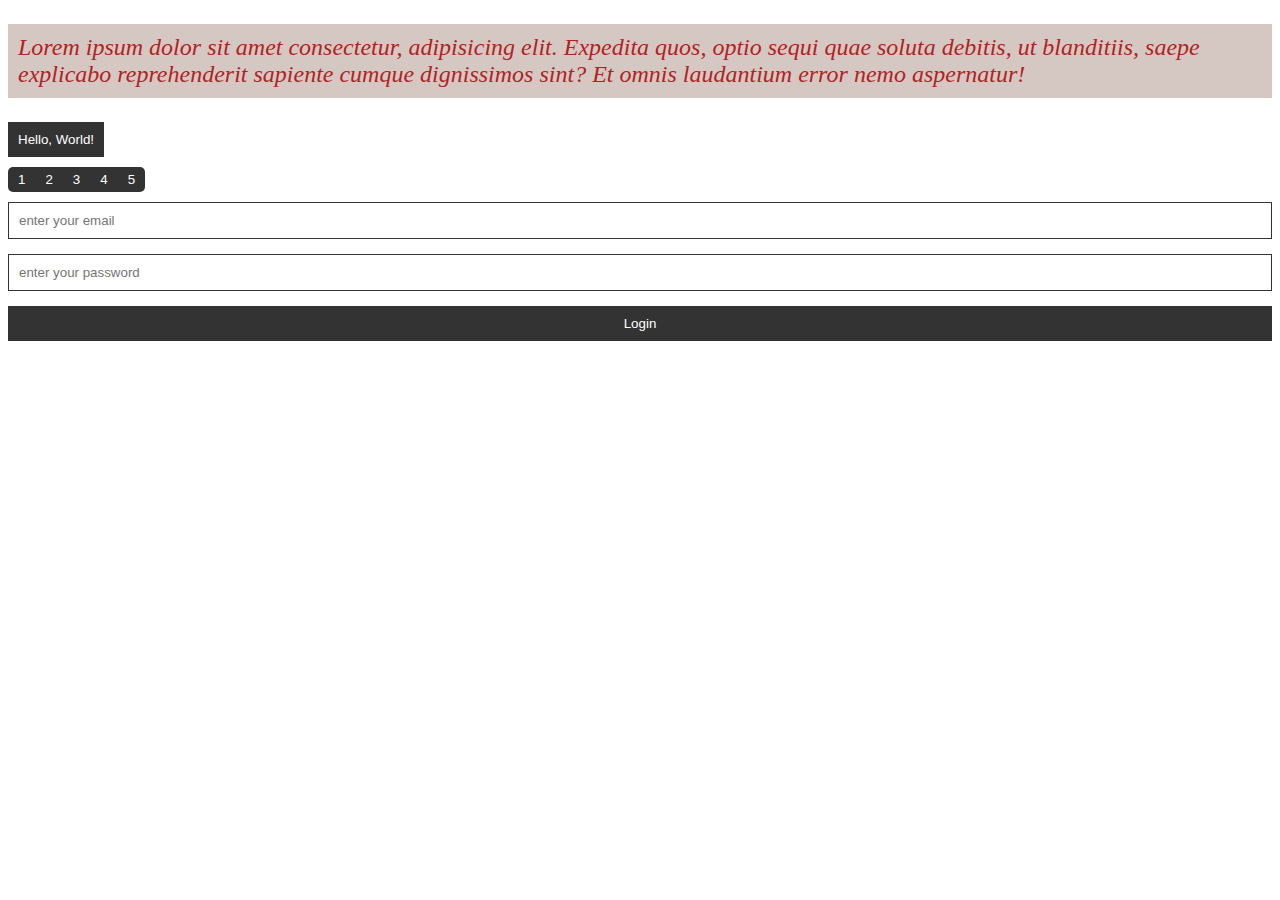
<file: css/1-intro.html>
<!DOCTYPE html>
<html lang="en">
  <head>
    <meta charset="UTF-8" />
    <meta name="viewport" content="width=device-width, initial-scale=1.0" />
    <title>Introduction to CSS</title>

    <!-- external css -->
    <link rel="stylesheet" href="./1-intro.css" />

    <!-- internal css -->
    <style>
      /* 
      <selector> {
        <property-1>: <value-1>;
        <property-2>: <value-2>;  
      }
      */
      /* A selector can be the tag name, id of the element, class name */

      p {
        padding: 10px;
        font-style: italic;
      }

      .greeting-btn {
        background-color: #333;
        color: white;
        padding: 10px;
        border: 0;
      }

      /* pseudo-selector */
      .greeting-btn:hover {
        cursor: pointer;
        background-color: black;
      }

      /* all */
      /* top bottom */
      /* top right bottom left */

      .btn-group {
        padding: 10px 0;
        width: fit-content;
        gap: 0;
        display: flex;
      }

      .btn-group button {
        background-color: #333;
        color: white;
        border: 0;
        padding: 5px 10px;
      }

      .btn-group button:hover {
        background-color: black;
        cursor: pointer;
      }

      .btn-group button:first-child {
        border-radius: 5px 0 0 5px;
        /* border-top-left-radius: 5px;
        border-bottom-left-radius: 5px; */
      }

      .btn-group button:last-child {
        border-radius: 0 5px 5px 0;
        /* border-top-right-radius: 5px;
        border-bottom-right-radius: 5px; */
      }
    </style>
  </head>
  <body>
    <!-- inline css -->
    <p
      style="
        background-color: rgb(213, 200, 195);
        color: firebrick;
        font-size: x-large;
      "
    >
      Lorem ipsum dolor sit amet consectetur, adipisicing elit. Expedita quos,
      optio sequi quae soluta debitis, ut blanditiis, saepe explicabo
      reprehenderit sapiente cumque dignissimos sint? Et omnis laudantium error
      nemo aspernatur!
    </p>

    <button class="greeting-btn">Hello, World!</button>

    <div class="btn-group">
      <button>1</button>
      <button>2</button>
      <button>3</button>
      <button>4</button>
      <button>5</button>
    </div>

    <form>
      <input placeholder="enter your email" type="email" />
      <input placeholder="enter your password" type="password" minlength="6" />
      <button class="greeting-btn">Login</button>
    </form>
  </body>
</html>
</file>
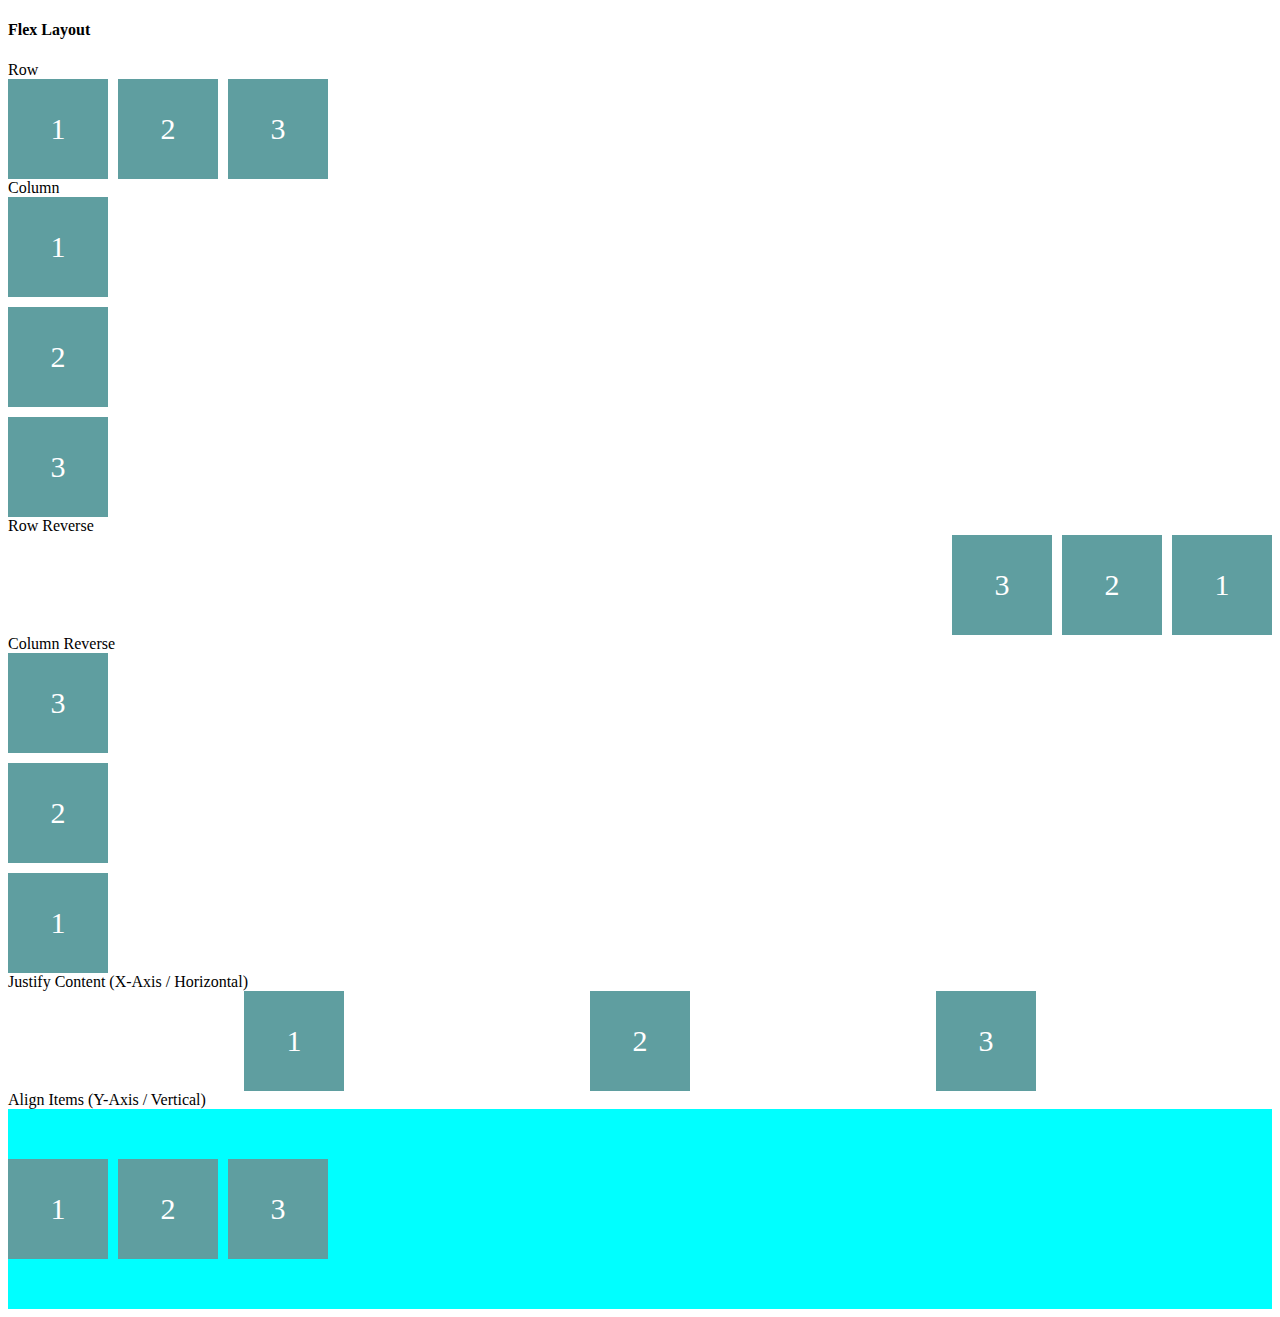
<file: css/2-flex.html>
<!DOCTYPE html>
<html lang="en">
  <head>
    <meta charset="UTF-8" />
    <meta name="viewport" content="width=device-width, initial-scale=1.0" />
    <title>CSS Layouts: Flex</title>

    <link rel="stylesheet" href="./2-flex.css" />
  </head>
  <body>
    <!-- Flex -->
    <h4>Flex Layout</h4>

    <div>
      <label>Row</label>
      <!--
      flex-row can be removed, it doesn't have an effect, since flex-direction is "row" by default 
      -->
      <div class="flex flex-row">
        <div class="box">1</div>
        <div class="box">2</div>
        <div class="box">3</div>
      </div>
    </div>

    <div>
      <label>Column</label>
      <div class="flex flex-col">
        <div class="box">1</div>
        <div class="box">2</div>
        <div class="box">3</div>
      </div>
    </div>

    <div>
      <label>Row Reverse</label>
      <div class="flex flex-row-reverse">
        <div class="box">1</div>
        <div class="box">2</div>
        <div class="box">3</div>
      </div>
    </div>

    <div>
      <label>Column Reverse</label>
      <div class="flex flex-col-reverse">
        <div class="box">1</div>
        <div class="box">2</div>
        <div class="box">3</div>
      </div>
    </div>

    <div>
      <label>Justify Content (X-Axis / Horizontal)</label>
      <div class="flex justify-content">
        <div class="box">1</div>
        <div class="box">2</div>
        <div class="box">3</div>
      </div>
    </div>

    <div>
      <label>Align Items (Y-Axis / Vertical)</label>
      <div
        class="flex align-items"
        style="height: 200px; background-color: aqua"
      >
        <div class="box">1</div>
        <div class="box">2</div>
        <div class="box">3</div>
      </div>
    </div>
  </body>
</html>
</file>
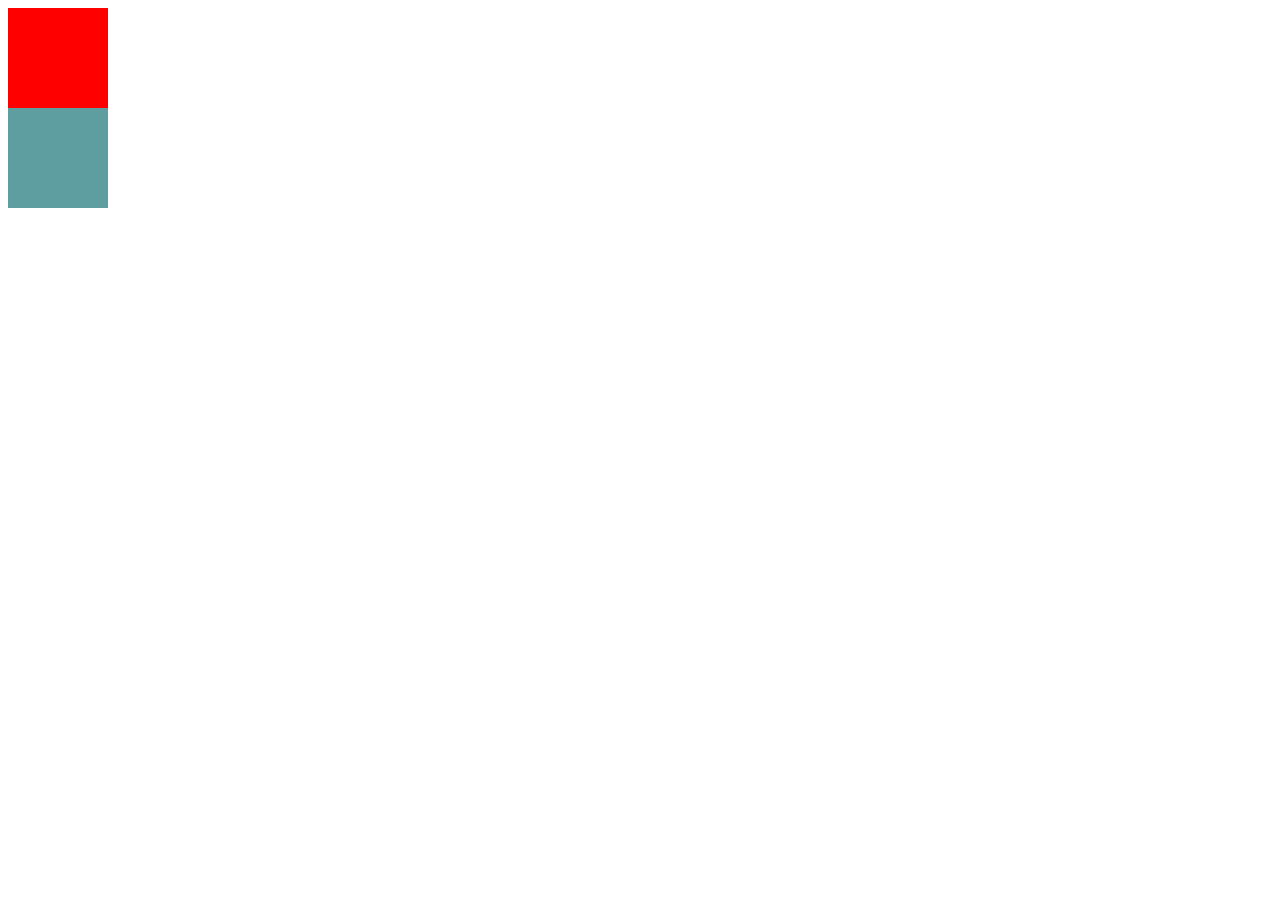
<file: css/3-animations.html>
<!DOCTYPE html>
<html lang="en">
  <head>
    <meta charset="UTF-8" />
    <meta name="viewport" content="width=device-width, initial-scale=1.0" />
    <title>Animations</title>

    <link rel="stylesheet" href="./3-animations.css" />
  </head>
  <body>
    <div class="box red-2-yellow"></div>
    <div class="box left-2-right"></div>
  </body>
</html>
</file>
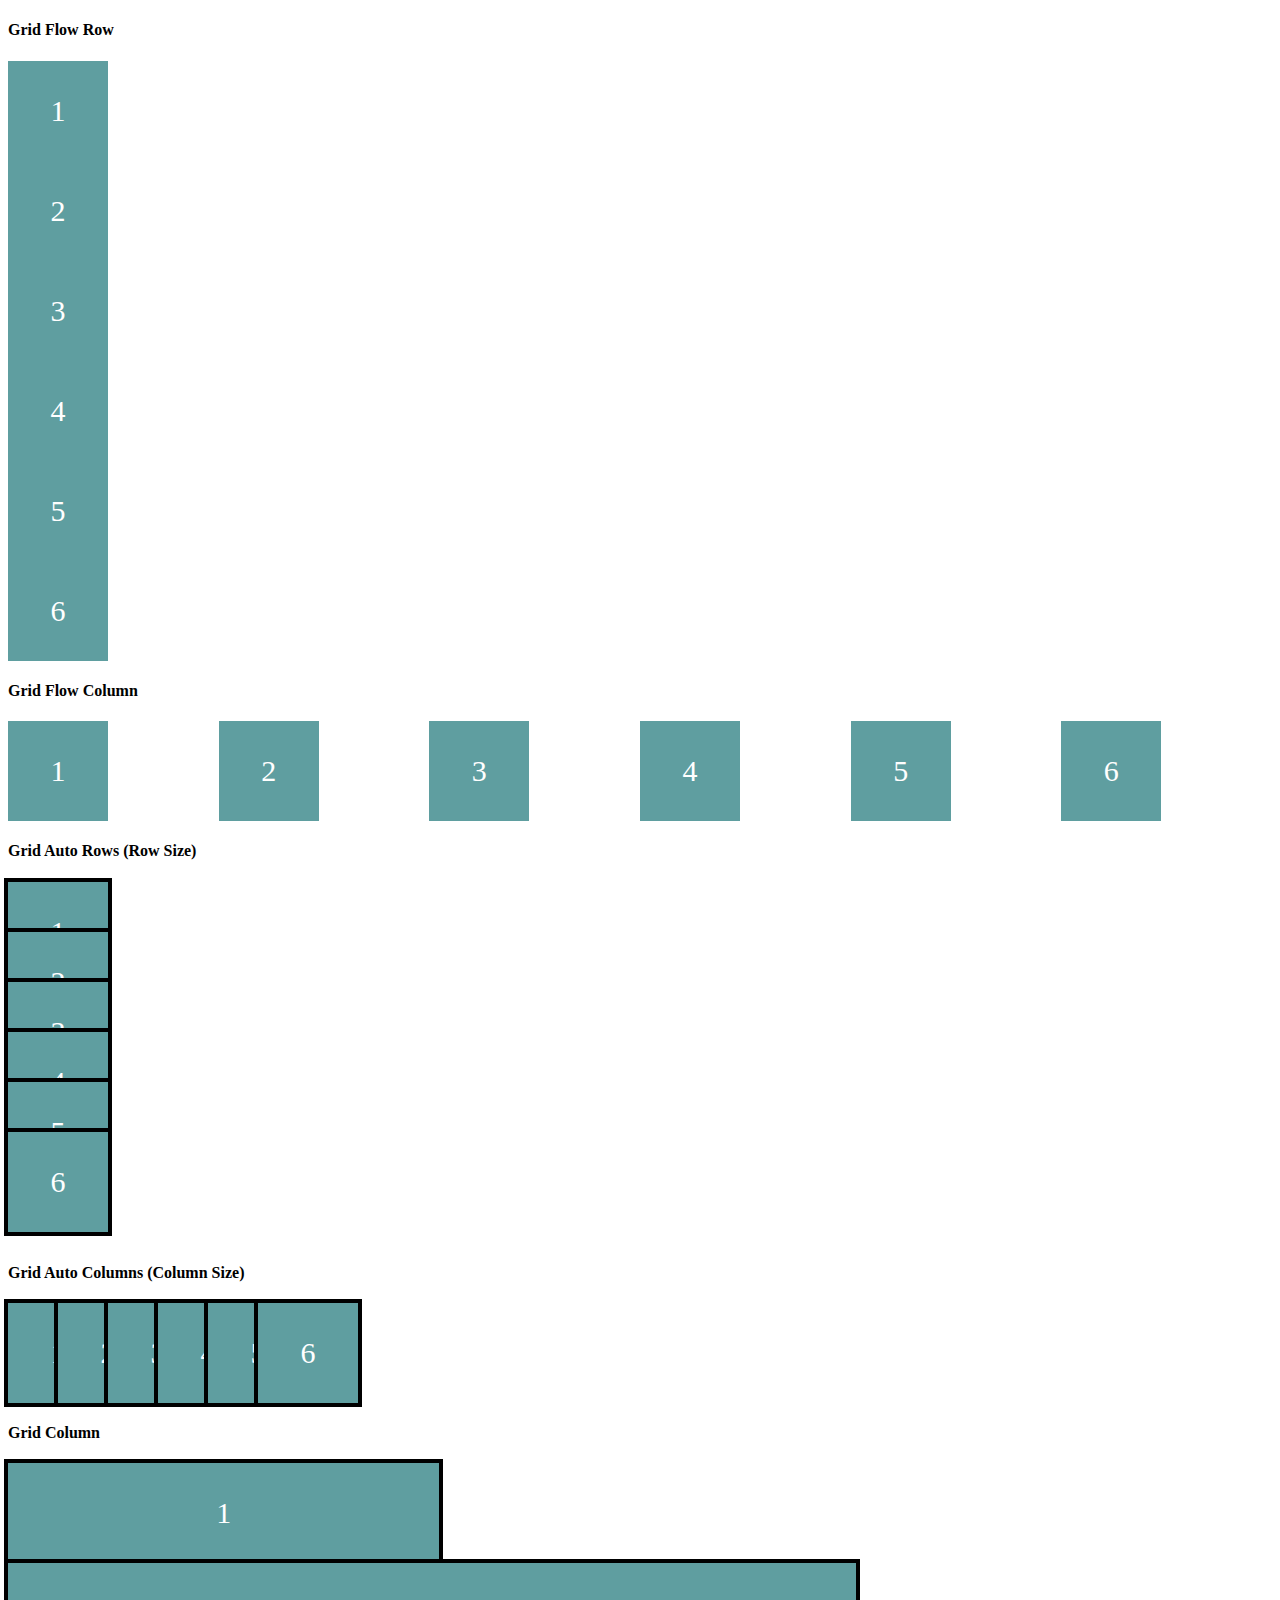
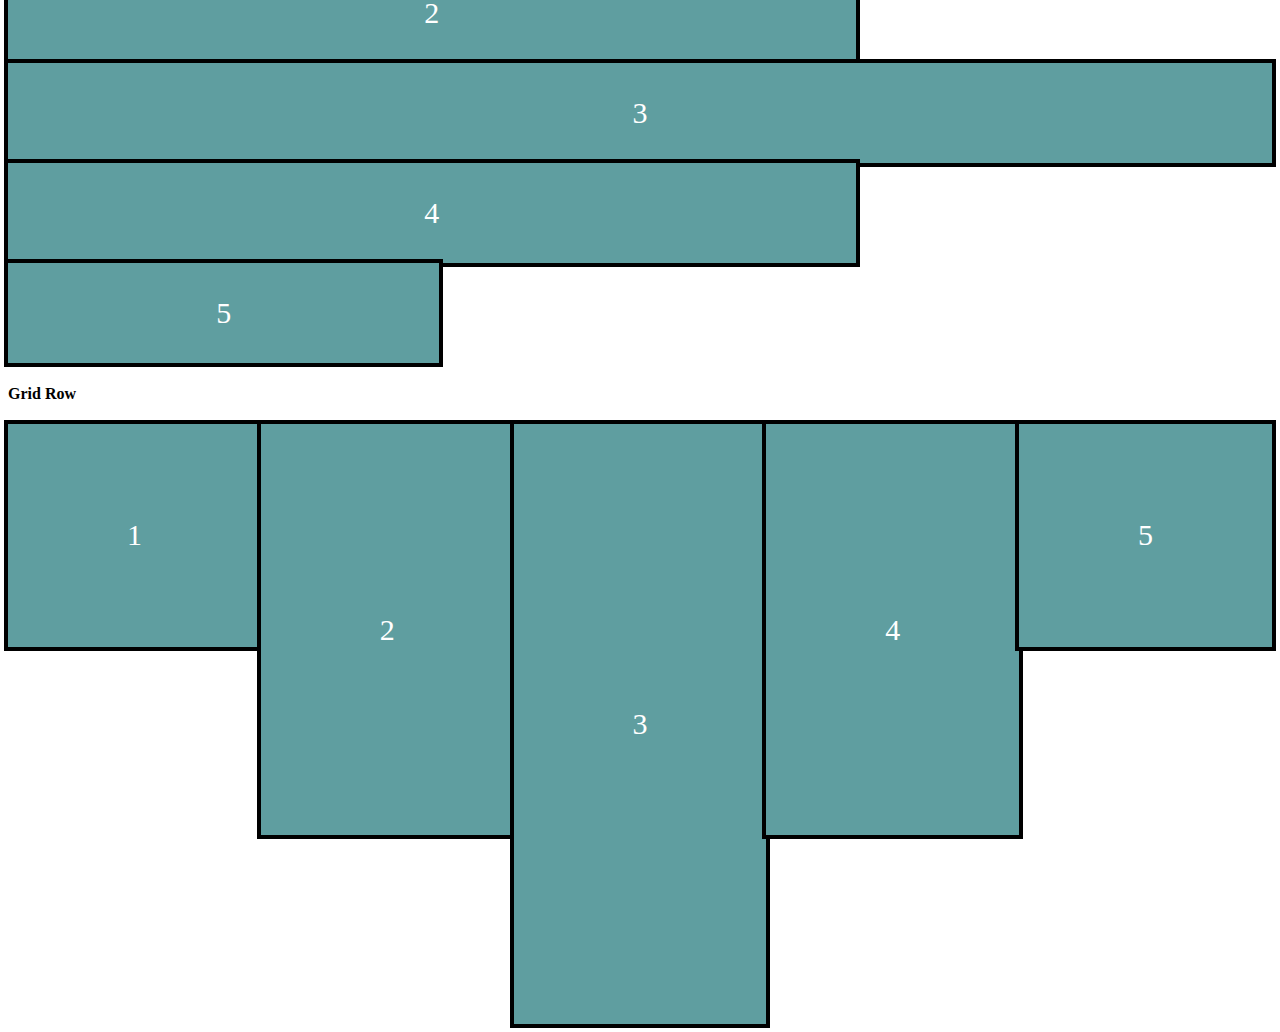
<file: css/4-grid.html>
<!DOCTYPE html>
<html lang="en">
  <head>
    <meta charset="UTF-8" />
    <meta name="viewport" content="width=device-width, initial-scale=1.0" />

    <link rel="stylesheet" href="./4-grid.css" />
    <title>CSS Layouts: Grid</title>
  </head>
  <body>
    <div>
      <h4>Grid Flow Row</h4>
      <div class="grid grid-flow-row">
        <div class="box">1</div>
        <div class="box">2</div>
        <div class="box">3</div>
        <div class="box">4</div>
        <div class="box">5</div>
        <div class="box">6</div>
      </div>
    </div>

    <div>
      <h4>Grid Flow Column</h4>
      <div class="grid grid-flow-col">
        <div class="box">1</div>
        <div class="box">2</div>
        <div class="box">3</div>
        <div class="box">4</div>
        <div class="box">5</div>
        <div class="box">6</div>
      </div>
    </div>

    <div style="height: 400px">
      <h4>Grid Auto Rows (Row Size)</h4>
      <div class="grid grid-auto-rows">
        <div class="box box-outline">1</div>
        <div class="box box-outline">2</div>
        <div class="box box-outline">3</div>
        <div class="box box-outline">4</div>
        <div class="box box-outline">5</div>
        <div class="box box-outline">6</div>
      </div>
    </div>

    <div>
      <h4>Grid Auto Columns (Column Size)</h4>
      <div class="grid grid-flow-col grid-auto-cols">
        <div class="box box-outline">1</div>
        <div class="box box-outline">2</div>
        <div class="box box-outline">3</div>
        <div class="box box-outline">4</div>
        <div class="box box-outline">5</div>
        <div class="box box-outline">6</div>
      </div>
    </div>

    <div>
      <h4>Grid Column</h4>
      <div class="grid">
        <div class="box box-outline w-full grid-col-11">1</div>
        <div class="box box-outline w-full grid-col-12">2</div>
        <div class="box box-outline w-full grid-col-13">3</div>
        <div class="box box-outline w-full grid-col-12">4</div>
        <div class="box box-outline w-full grid-col-11">5</div>
      </div>
    </div>

    <div>
      <h4>Grid Row</h4>
      <div class="grid" style="height: 600px">
        <div class="box box-outline w-full h-full grid-row-11">1</div>
        <div class="box box-outline w-full h-full grid-row-12">2</div>
        <div class="box box-outline w-full h-full grid-row-13">3</div>
        <div class="box box-outline w-full h-full grid-row-12">4</div>
        <div class="box box-outline w-full h-full grid-row-11">5</div>
      </div>
    </div>
  </body>
</html>
</file>
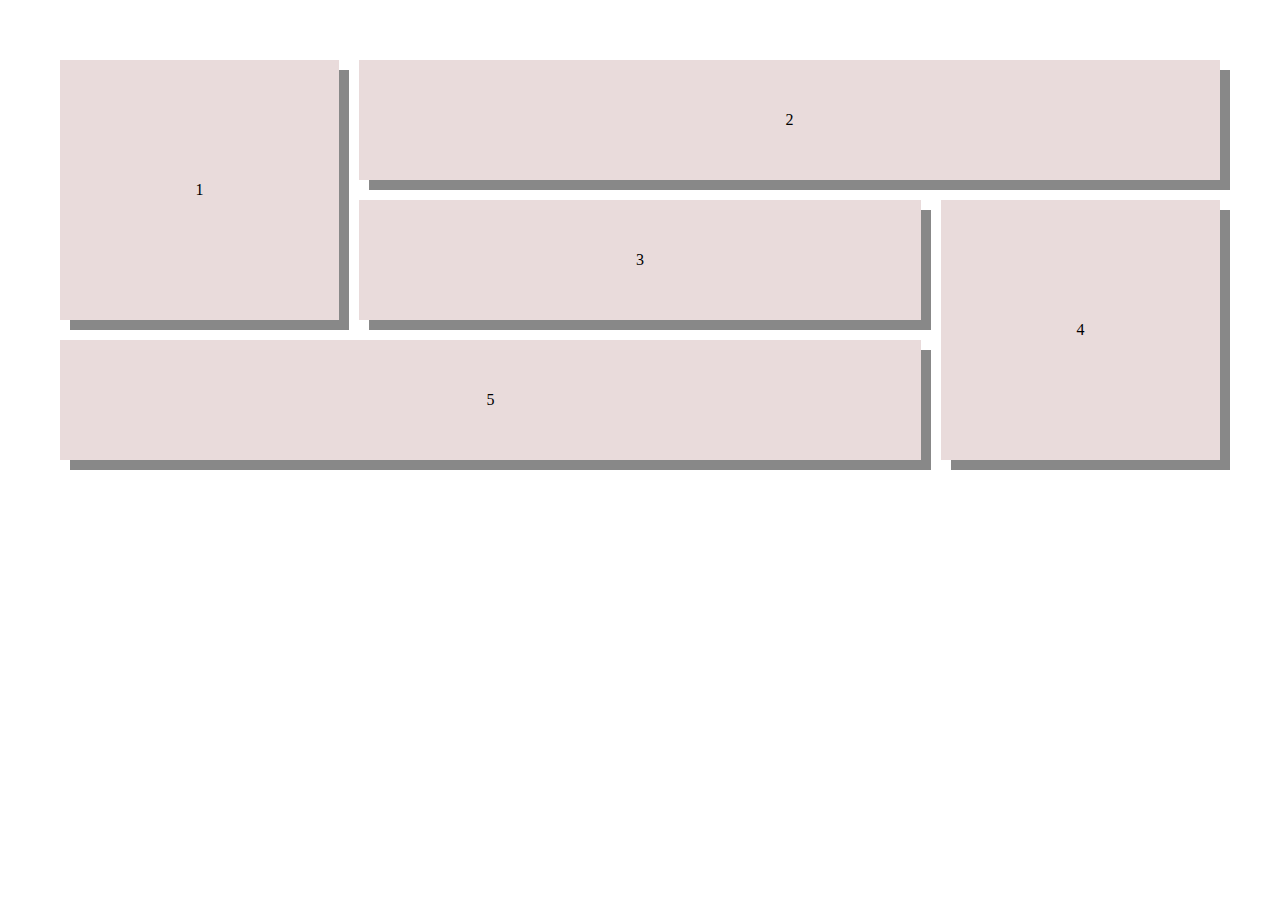
<file: css/5-grid-use-case.html>
<!DOCTYPE html>
<html lang="en">
  <head>
    <meta charset="UTF-8" />
    <meta name="viewport" content="width=device-width, initial-scale=1.0" />
    <link rel="stylesheet" href="./5-grid-use-case.css" />

    <title>Grid Layout: Photo Collage</title>
  </head>
  <body>
    <div class="collage">
      <div class="photo-1">1</div>
      <div class="photo-2">2</div>
      <div class="photo-3">3</div>
      <div class="photo-4">4</div>
      <div class="photo-5">5</div>
    </div>
  </body>
</html>
</file>
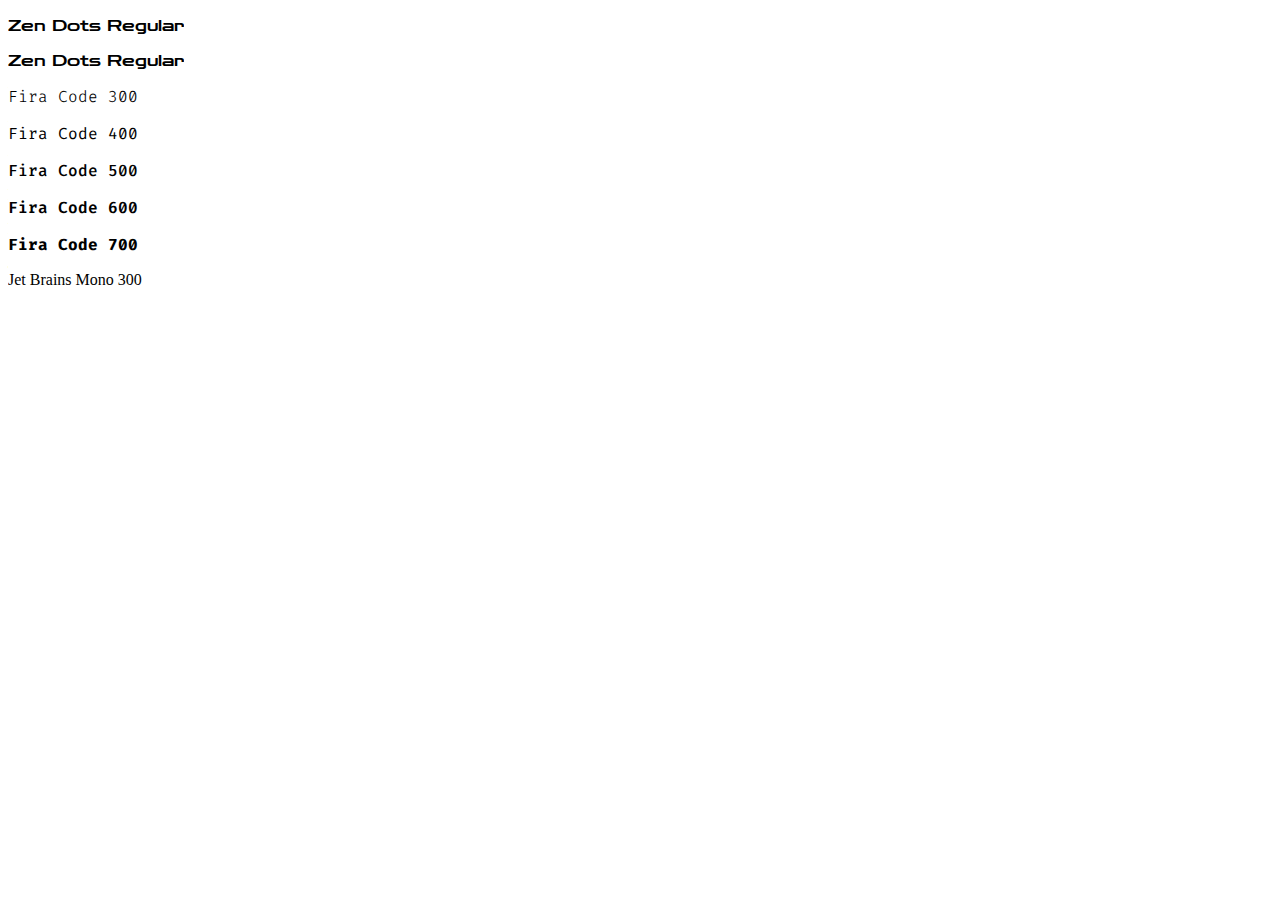
<file: css/6-fonts.html>
<!DOCTYPE html>
<html lang="en">
  <head>
    <meta charset="UTF-8" />
    <meta name="viewport" content="width=device-width, initial-scale=1.0" />
    <link rel="stylesheet" href="./6-fonts.css" />
    <link rel="preconnect" href="https://fonts.googleapis.com" />
    <link rel="preconnect" href="https://fonts.gstatic.com" crossorigin />
    <link
      href="https://fonts.googleapis.com/css2?family=Fira+Code:wght@300..700&display=swap"
      rel="stylesheet"
    />

    <title>Fonts</title>
  </head>
  <body>
    <p class="zen-dots-regular">Zen Dots Regular</p>
    <p>Zen Dots Regular</p>

    <p class="fira-code-300">Fira Code 300</p>
    <p class="fira-code-400">Fira Code 400</p>
    <p class="fira-code-500">Fira Code 500</p>
    <p class="fira-code-600">Fira Code 600</p>
    <p class="fira-code-700">Fira Code 700</p>

    <p class="jetbrains-mono-300">Jet Brains Mono 300</p>
  </body>
</html>
</file>
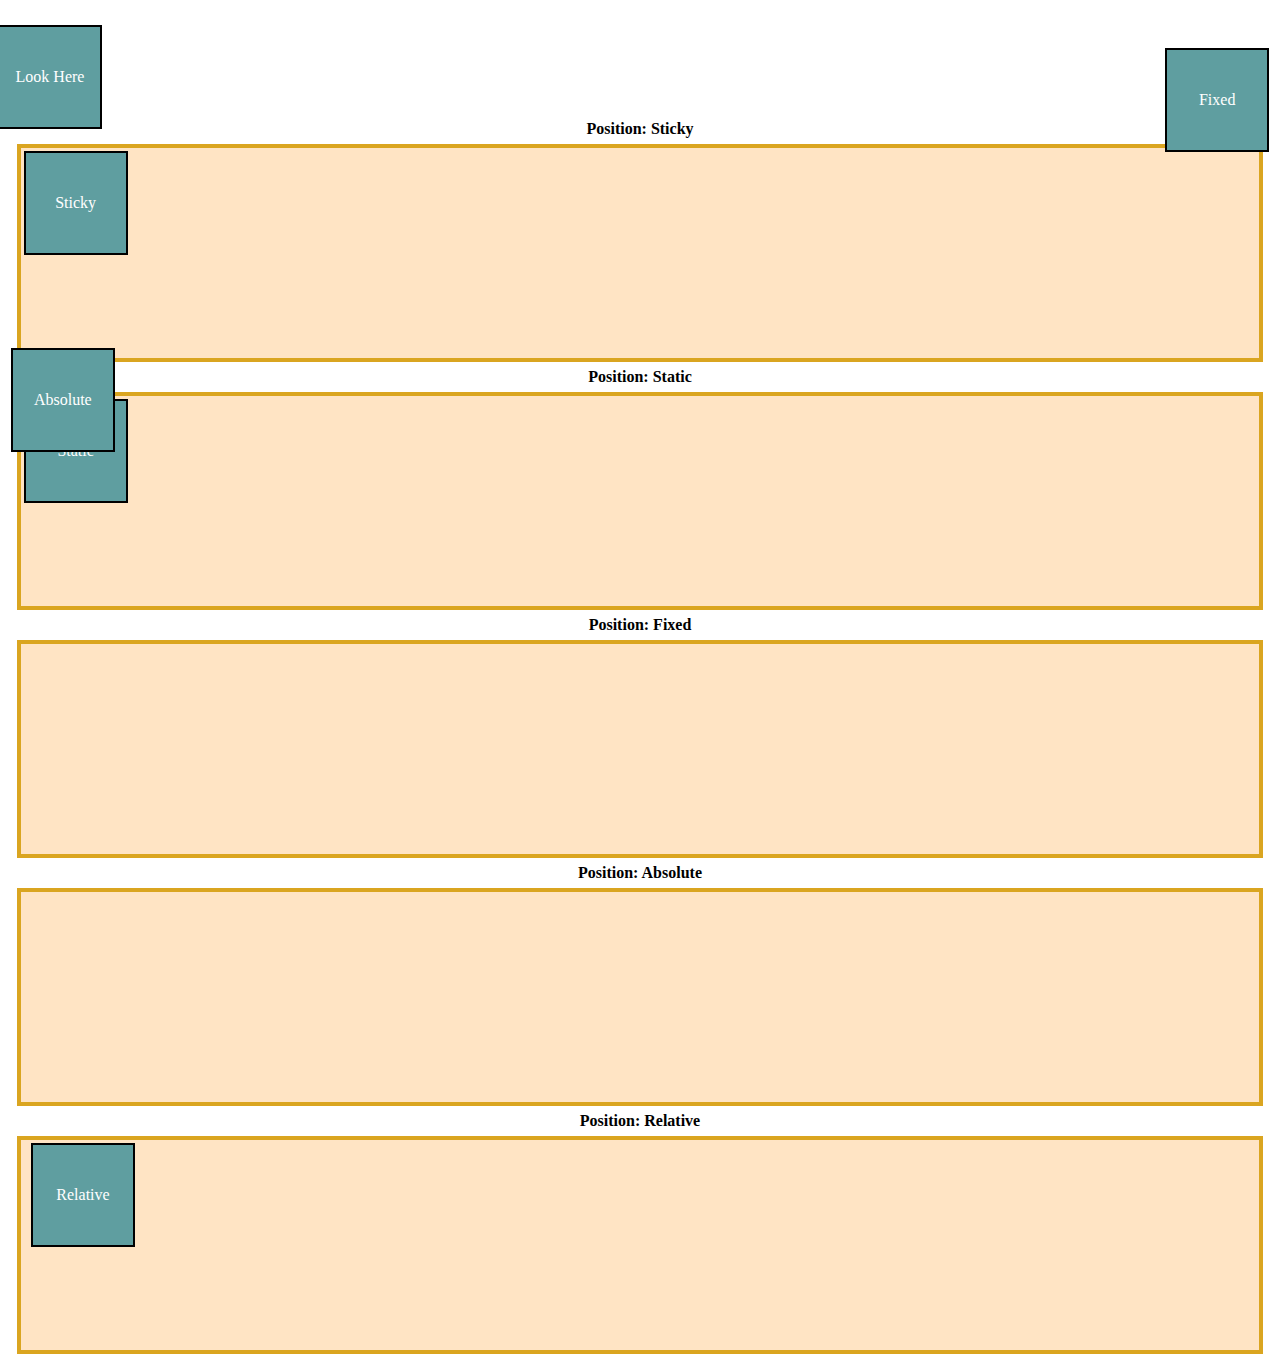
<file: css/7-positioning.html>
<!DOCTYPE html>
<html lang="en">
  <head>
    <meta charset="UTF-8" />
    <meta name="viewport" content="width=device-width, initial-scale=1.0" />

    <link rel="stylesheet" href="./7-positioning.css" />
    <title>CSS Positioning</title>
  </head>
  <body>
    <div class="box sticky z-10">Look Here</div>
    <!-- position: sticky; -->
    <h4>Position: Sticky</h4>
    <div class="container">
      <!-- sticky wouldn't exceed parent container -->
      <div class="box sticky">Sticky</div>
    </div>

    <!-- position: static; -->
    <h4>Position: Static</h4>
    <div class="container">
      <!-- static is a default behaviour, no need to add it -->
      <div class="box static">Static</div>
    </div>

    <!-- position: fixed; -->
    <h4>Position: Fixed</h4>
    <!-- fixed position is relative to the entire web page -->
    <div class="container">
      <div class="box fixed">Fixed</div>
    </div>

    <!-- position: absolute; -->
    <h4>Position: Absolute</h4>
    <!-- absolute position is relative to the nearest parent element with relative position -->
    <div class="container">
      <div class="box absolute z-20">Absolute</div>
    </div>

    <!-- position: relative; -->
    <h4>Position: Relative</h4>
    <!-- relative position is used to declare a parent element for positioning other elements -->
    <div class="container relative">
      <div class="box absolute">Relative</div>
    </div>
  </body>
</html>
</file>
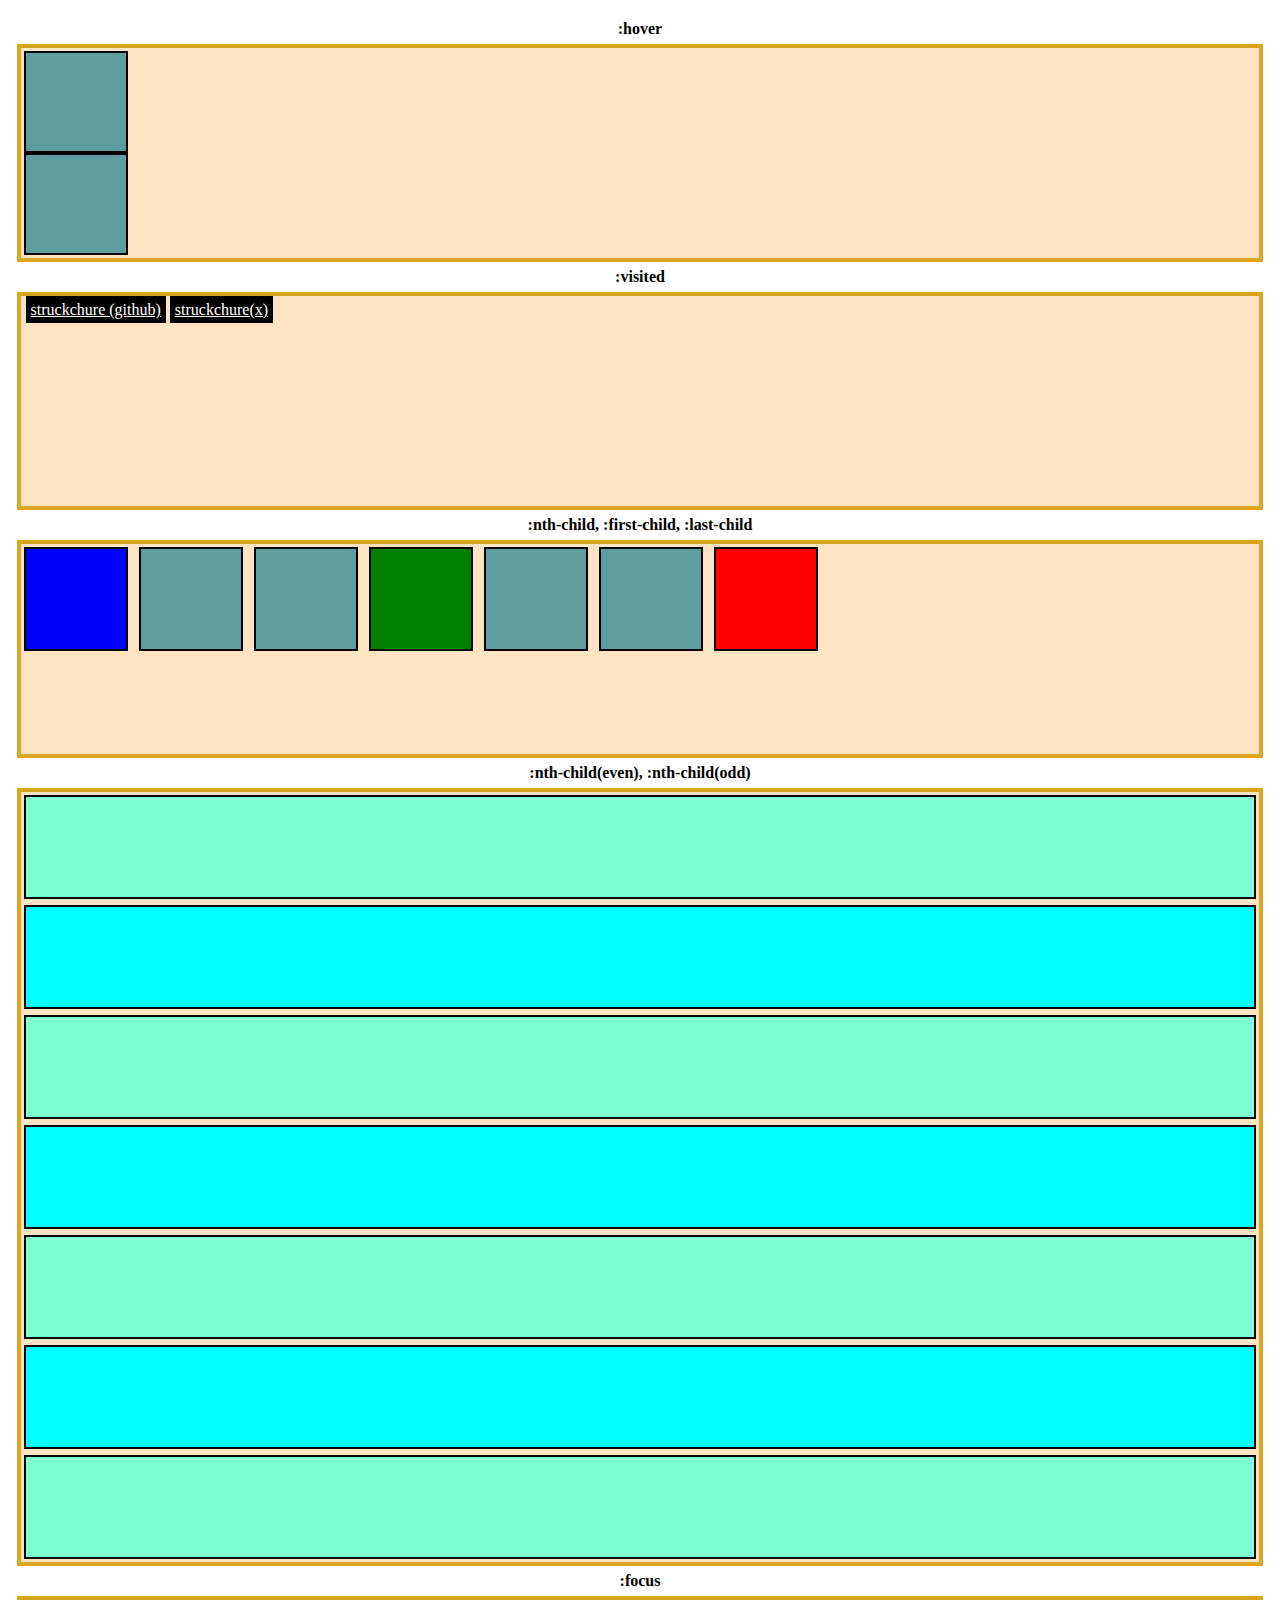
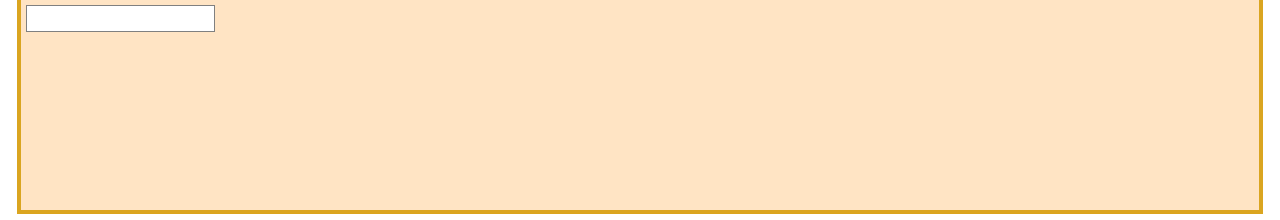
<file: css/8-pseudo-classes.html>
<!DOCTYPE html>
<html lang="en">
  <head>
    <meta charset="UTF-8" />
    <meta name="viewport" content="width=device-width, initial-scale=1.0" />
    <link rel="stylesheet" href="./8-pseudo-classes.css" />
    <title>CSS Pseudo classes</title>
  </head>
  <body>
    <h4>:hover</h4>
    <div class="container">
      <div class="box box-hover"></div>
      <div class="box box-hover-anim"></div>
    </div>

    <h4>:visited</h4>
    <div class="container">
      <a class="visited" href="https://github.com/struckchure/" target="_blank"
        >struckchure (github)</a
      >
      <a class="visited" href="https://x.com/struckchure/" target="_blank"
        >struckchure(x)</a
      >
    </div>

    <h4>:nth-child, :first-child, :last-child</h4>
    <div class="container horizontal-boxes">
      <div class="box"></div>
      <div class="box"></div>
      <div class="box"></div>
      <div class="box"></div>
      <div class="box"></div>
      <div class="box"></div>
      <div class="box"></div>
    </div>

    <h4>:nth-child(even), :nth-child(odd)</h4>
    <div class="container vertical-boxes">
      <div class="box"></div>
      <div class="box"></div>
      <div class="box"></div>
      <div class="box"></div>
      <div class="box"></div>
      <div class="box"></div>
      <div class="box"></div>
    </div>

    <h4>:focus</h4>
    <div class="container">
      <input class="input-field" />
    </div>
  </body>
</html>
</file>
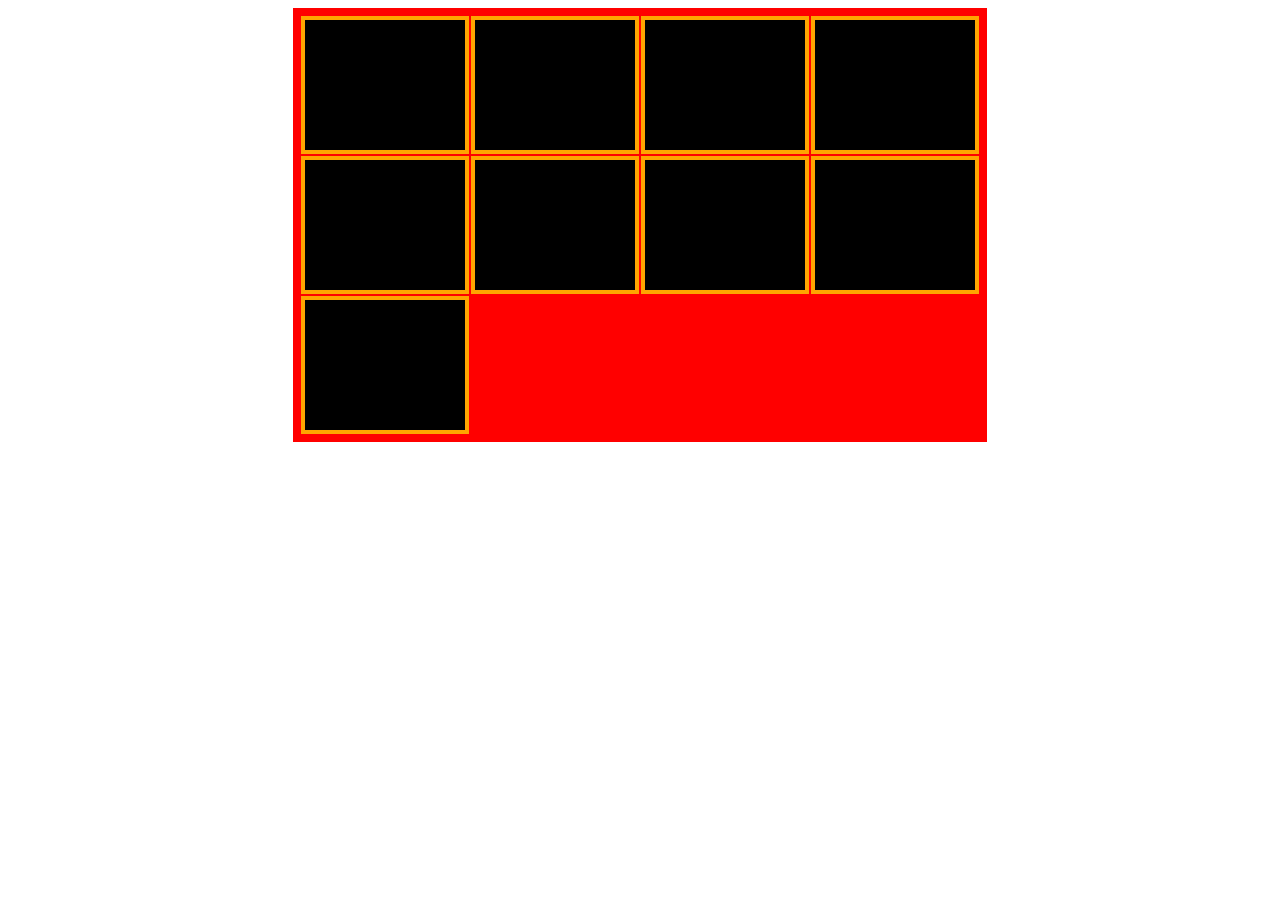
<file: css/9-responsive-design.html>
<!DOCTYPE html>
<html lang="en">
  <head>
    <meta charset="UTF-8" />
    <meta name="viewport" content="width=device-width, initial-scale=1.0" />

    <link rel="stylesheet" href="./9-responsive-design.css" />

    <title>Responsive Design</title>
  </head>
  <body>
    <section class="article-list">
      <article class="article-item"></article>
      <article class="article-item"></article>
      <article class="article-item"></article>
      <article class="article-item"></article>
      <article class="article-item"></article>
      <article class="article-item"></article>
      <article class="article-item"></article>
      <article class="article-item"></article>
      <article class="article-item"></article>
    </section>
  </body>
</html>
</file>
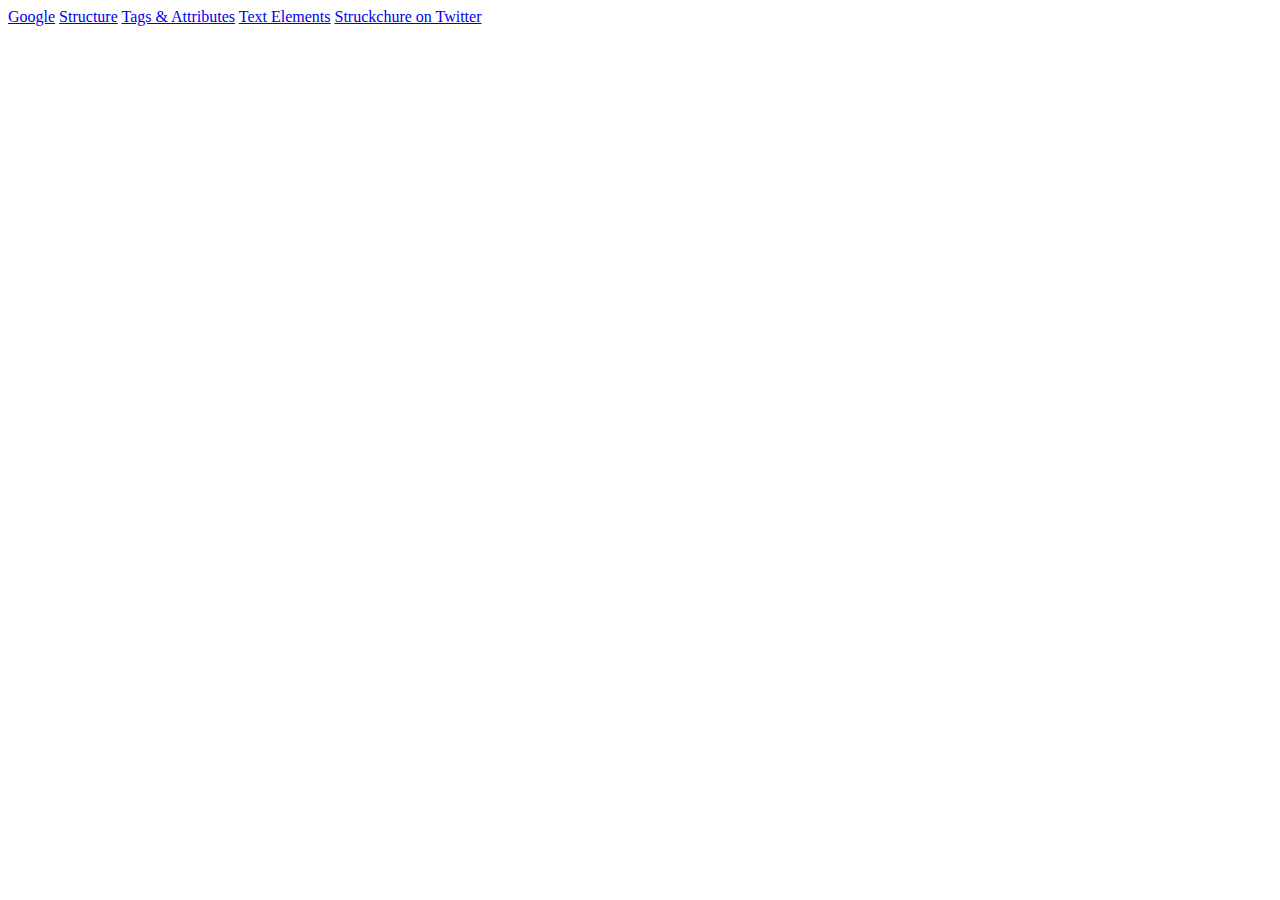
<file: html/4-links-and-navigation.html>
<!DOCTYPE html>
<html>
  <head>
    <title>Links and Navigation</title>
  </head>
  <body>
    <a href="https://google.com">Google</a>

    <a href="./1-structure.html">Structure</a>

    <a href="./2-tags-and-attributes.html">Tags & Attributes</a>

    <a href="./3-text-elements.html" target="_blank">Text Elements</a>

    <a href="https://x.com/struckchure" target="_blank"
      >Struckchure on Twitter</a
    >
  </body>
</html>
</file>
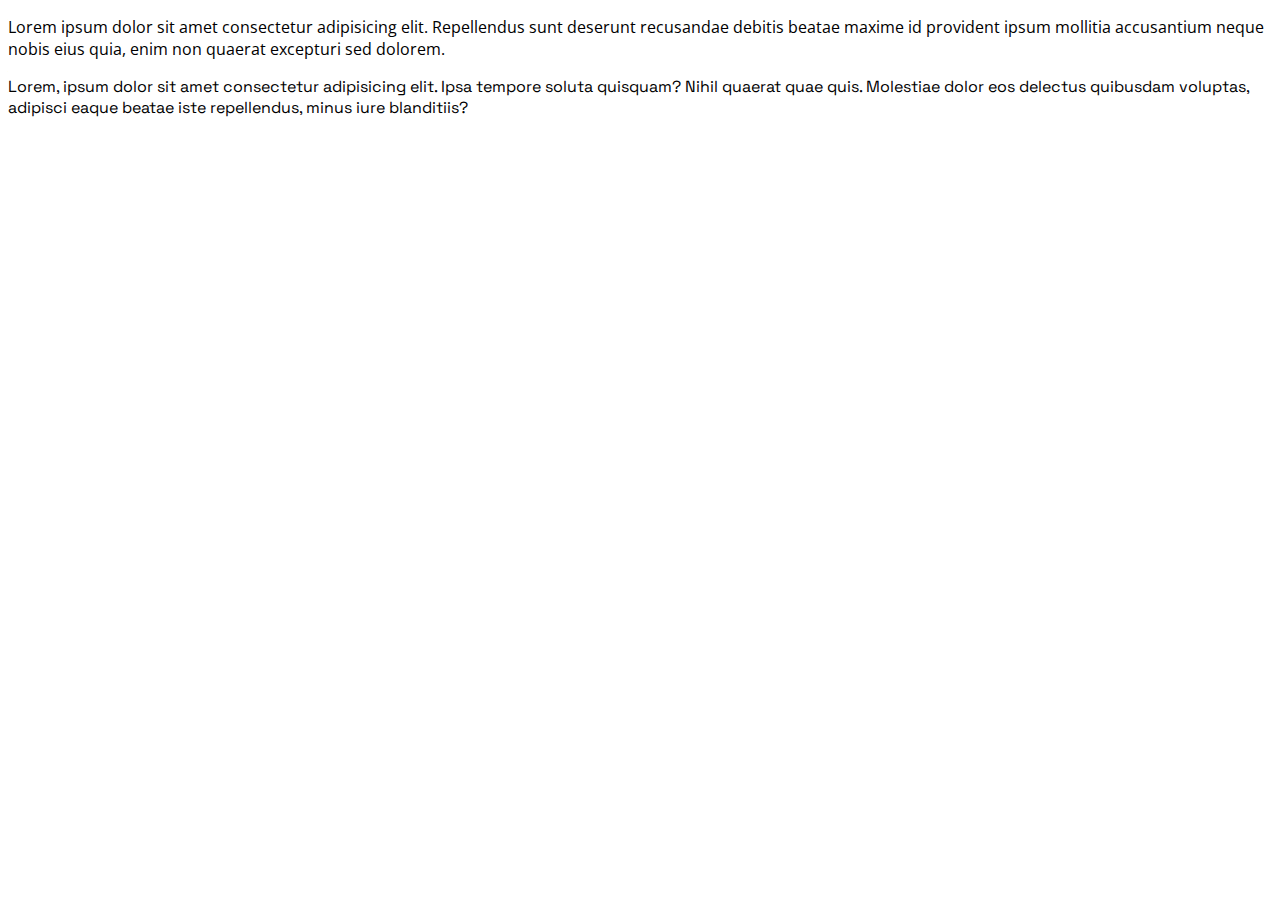
<file: html/test.html>
<!DOCTYPE html>
<html lang="en">
  <head>
    <meta charset="UTF-8" />
    <meta name="viewport" content="width=device-width, initial-scale=1.0" />
    <link rel="preconnect" href="https://fonts.googleapis.com" />
    <link rel="preconnect" href="https://fonts.gstatic.com" crossorigin />
    <link
      href="https://fonts.googleapis.com/css2?family=Open+Sans&family=Space+Grotesk&display=swap"
      rel="stylesheet"
    />

    <style>
      .open-sans-400 {
        font-family: "Open Sans", serif;
        font-optical-sizing: auto;
        font-weight: 400;
        font-style: normal;
        font-variation-settings: "wdth" 100;
      }

      .space-grotesk-400 {
        font-family: "Space Grotesk", serif;
        font-optical-sizing: auto;
        font-weight: 400;
        font-style: normal;
      }

      * {
        font-family: "Open Sans", serif;
        font-optical-sizing: auto;
        font-weight: 400;
        font-style: normal;
        font-variation-settings: "wdth" 100;
      }
    </style>

    <title>Document</title>
  </head>
  <body>
    <p class="open-sans-400">
      Lorem ipsum dolor sit amet consectetur adipisicing elit. Repellendus sunt
      deserunt recusandae debitis beatae maxime id provident ipsum mollitia
      accusantium neque nobis eius quia, enim non quaerat excepturi sed dolorem.
    </p>
    <p class="space-grotesk-400">
      Lorem, ipsum dolor sit amet consectetur adipisicing elit. Ipsa tempore
      soluta quisquam? Nihil quaerat quae quis. Molestiae dolor eos delectus
      quibusdam voluptas, adipisci eaque beatae iste repellendus, minus iure
      blanditiis?
    </p>
  </body>
</html>
</file>
<file: css/1-intro.css>
form {
  display: flex;
  flex-direction: column;
  gap: 15px;
}

form input {
  padding: 10px;
  border-radius: 0;
  border: 1px solid #333;
  /* border: 1px;
  border-color: #333;
  border-style: solid; */
}
</file>
<file: css/2-flex.css>
.box {
  background-color: cadetblue;
  color: white;
  width: 100px;
  height: 100px;
  display: flex;
  justify-content: center;
  align-items: center;
  font-size: 30px;
}

.flex {
  display: flex;
  gap: 10px;
  /* row column */
  /* gap: 10px 30px; */
  /* row-gap: 30px;
  column-gap: 40px; */
}

/* we would never need this */
.flex-row {
  /* default flex-direction is "row" */
  flex-direction: row;
}

.flex-col {
  flex-direction: column;
}

.flex-row-reverse {
  flex-direction: row-reverse;
}

.flex-col-reverse {
  flex-direction: column-reverse;
}

/* Aligns flex items along the main axis (x-axis) of the current line of the flex container. */
.justify-content {
  /* justify-content: space-between; */
  justify-content: space-evenly;
  /* justify-content: center; */
  /* justify-content: flex-start; */
  /* justify-content: flex-end; */
}

/* Aligns flex items along the cross axis (y-axis) of the current line of the flex container. */
.align-items {
  align-items: center;
  /* align-items: flex-start; */
  /* align-items: flex-end; */
  /* height: 500px !important; */
  /* !important is used to override other preceeding styles */
}
</file>
<file: css/3-animations.css>
.box {
  background-color: cadetblue;
  color: white;
  width: 100px;
  height: 100px;
  display: flex;
  justify-content: center;
  align-items: center;
  font-size: 30px;
}

/* The animation code */
@keyframes red-2-yellow {
  from {
    background-color: red;
  }
  to {
    background-color: yellow;
  }
}

/* The element to apply the animation to */
.red-2-yellow {
  background-color: red;
  /* animation-name: red-2-yellow;
  animation-duration: 4s;
  animation-iteration-count: infinite; */
  animation: 4s red-2-yellow;
}

@keyframes left-2-right {
  0% {
    left: 0;
  }

  50% {
    transform: rotate(20deg);
  }

  100% {
    left: 50%;
  }
}

.left-2-right {
  position: absolute;
  /* animation: 1s linear left-2-right infinite; */
  /* animation: 1s ease-in-out left-2-right infinite; */
  animation: 1s ease-in left-2-right infinite;
}
</file>
<file: css/4-grid.css>
.box {
  background-color: cadetblue;
  color: white;
  width: 100px;
  height: 100px;
  display: flex;
  justify-content: center;
  align-items: center;
  font-size: 30px;
}

.box-outline {
  outline: 4px solid black;
}

.w-full {
  width: 100%;
}

.h-full {
  height: 100%;
}

.grid {
  display: grid;
}

.grid-flow-col {
  grid-auto-flow: column;
}

.grid-flow-row {
  grid-auto-flow: row;
}

.grid-auto-rows {
  grid-auto-rows: 50px;
}

.grid-auto-cols {
  grid-auto-columns: 50px;
}

.grid-col-11 {
  grid-column: 1 / span 1;
  /* long method
  grid-column-start: 1;
  grid-column-end: span 1;
  */
}

.grid-col-12 {
  grid-column: 1 / span 2;
}

.grid-col-13 {
  grid-column: 1 / span 3;
}

.grid-row-11 {
  grid-row: 1 / span 1;
  /* long method
  grid-row-start: 1;
  grid-row-end: span 1;
  */
}

.grid-row-12 {
  grid-row: 1 / span 2;
}

.grid-row-13 {
  grid-row: 1 / span 3;
}
</file>
<file: css/5-grid-use-case.css>
html,
body {
  padding: 30px;
  margin: 0;
}

.collage {
  display: grid;
  gap: 20px;
  height: 400px;
}

.collage div {
  width: 100%;
  height: 100%;
  background-color: rgb(233, 219, 219);
  color: blakc;
  display: flex;
  justify-content: center;
  align-items: center;
  box-shadow: 10px 10px #888888;
}

.photo-1 {
  grid-row: 1 / span 2;
}

.photo-2 {
  grid-column: 2 / span 3;
}

.photo-3 {
  grid-column: 2 / span 2;
}

.photo-4 {
  grid-column: 4 / span 1;
  grid-row: 2 / span 2;
}

.photo-5 {
  grid-column: 1 / span 3;
}
</file>
<file: css/6-fonts.css>
@font-face {
  font-family: "Zen Dots Regular"; /*a name to be used later*/
  src: url("./fonts/Zen_Dots/ZenDots-Regular.ttf"); /*URL to font*/
}

@import url("https://fonts.googleapis.com/css2?family=JetBrains+Mono:ital,wght@0,300;1,300&display=swap");

* {
  font-family: "Zen Dots Regular";
}

.zen-dots-regular {
  font-family: "Zen Dots Regular";
}

.fira-code-300 {
  font-family: "Fira Code", serif;
  font-optical-sizing: auto;
  font-weight: 300;
  font-style: normal;
}

.fira-code-400 {
  font-family: "Fira Code", serif;
  font-optical-sizing: auto;
  font-weight: 400;
  font-style: normal;
}

.fira-code-500 {
  font-family: "Fira Code", serif;
  font-optical-sizing: auto;
  font-weight: 500;
  font-style: normal;
}

.fira-code-600 {
  font-family: "Fira Code", serif;
  font-optical-sizing: auto;
  font-weight: 600;
  font-style: normal;
}

.fira-code-700 {
  font-family: "Fira Code", serif;
  font-optical-sizing: auto;
  font-weight: 700;
  font-style: normal;
}

.jetbrains-mono-300 {
  font-family: "JetBrains Mono", serif;
  font-optical-sizing: auto;
  font-weight: 300;
  font-style: normal;
}
</file>
<file: css/7-positioning.css>
html,
body {
  padding: 5px 0;
  margin: 0;
  width: 100%;
}

h4 {
  margin: auto;
  width: fit-content;
  padding: 10px;
}

.box {
  background-color: cadetblue;
  color: white;
  width: 100px;
  height: 100px;
  display: flex;
  justify-content: center;
  align-items: center;
  font-size: 30px;
  outline: 2px solid black;
  font-size: 16px;
}

.container {
  width: 96%;
  height: 200px;
  outline: 4px solid goldenrod;
  background-color: bisque;
  margin: auto;
  padding: 5px;
}

.sticky {
  position: sticky;
  top: 3%;
}

.static {
  position: static;
}

.fixed {
  position: fixed;
  /* top: 10px;
  right: 10px; */
  top: 5.5%;
  right: 1%;
}

.absolute {
  position: absolute;
  left: 1%;
  bottom: 50%;
}

.relative {
  position: relative;
}

.z-10 {
  z-index: 10;
}

.z-20 {
  z-index: 20;
}
</file>
<file: css/8-pseudo-classes.css>
html,
body {
  padding: 5px 0;
  margin: 0;
  width: 100%;
}

h4 {
  margin: auto;
  width: fit-content;
  padding: 10px;
}

.box {
  background-color: cadetblue;
  color: white;
  width: 100px;
  height: 100px;
  display: flex;
  justify-content: center;
  align-items: center;
  font-size: 30px;
  outline: 2px solid black;
  font-size: 16px;
}

.container {
  width: 96%;
  height: 200px;
  outline: 4px solid goldenrod;
  background-color: bisque;
  margin: auto;
  padding: 5px;
}

/* whenever the cursor is hovered on the element, this style will be applied */
.box-hover:hover {
  background-color: brown;
  /* position: absolute;
  right: 0; */
}

@keyframes to-blue {
  to {
    background-color: blueviolet;
  }
}

.box-hover-anim:hover {
  animation: 0.5s ease-in-out to-blue forwards;
}

.visited {
  padding: 5px;
  background-color: black;
  color: white;
}

.visited:visited {
  color: rgb(35, 48, 13);
  background-color: brown;
}

.horizontal-boxes {
  display: flex;
  gap: 15px;
}

.horizontal-boxes div.box:first-child {
  background-color: blue;
}

.horizontal-boxes div.box:last-child {
  background-color: red;
}

.horizontal-boxes div.box:nth-child(4) {
  background-color: green;
}

.vertical-boxes {
  height: fit-content;
  display: flex;
  flex-direction: column;
  gap: 10px;
}

.vertical-boxes div.box {
  width: 100%;
}

.vertical-boxes div.box:nth-child(even) {
  background-color: aqua;
}

.vertical-boxes div.box:nth-child(odd) {
  background-color: aquamarine;
}

.input-field {
  padding: 5px;
  border: 1px solid gray;
}

.input-field:focus {
  outline: none;
  background-color: black;
  color: white;
}
</file>
<file: css/9-responsive-design.css>
/* .article-list {
  display: flex;
  flex-wrap: wrap;
  gap: 10px;
  justify-content: center;
}

.article-item {
  background-color: #333;
  color: white;
  padding: 15px;
  width: 100px;
  height: 100px;
  word-wrap: break-word;
} */

.article-list {
  display: grid;
  grid-template-columns: auto auto auto;
  padding: 12px;
  gap: 10px;
  justify-content: center;
  background-color: red;
  height: fit-content;
  width: fit-content;
  margin: auto;
}

.article-item {
  background-color: #333;
  outline: 4px solid orange;
  color: white;
  padding: 15px;
  width: 100px;
  height: 100px;
  word-wrap: break-word;
}

@media screen and (max-width: 1440px) {
  .article-list {
    grid-template-columns: auto auto auto auto;
  }

  .article-item {
    width: 130px;
  }
}

@media screen and (max-width: 720px) {
  .article-list {
    grid-template-columns: auto auto auto;
  }

  .article-item {
    width: 130px;
  }
}

@media screen and (max-width: 480px) {
  .article-list {
    grid-template-columns: auto auto;
  }

  .article-item {
    width: 130px;
  }
}

@media screen and (max-width: 240px) {
  .article-list {
    grid-template-columns: auto;
  }

  .article-item {
    width: 130px;
  }
}

@media screen and (min-width: 480px) {
  .article-item {
    background-color: black;
  }
}
</file>
